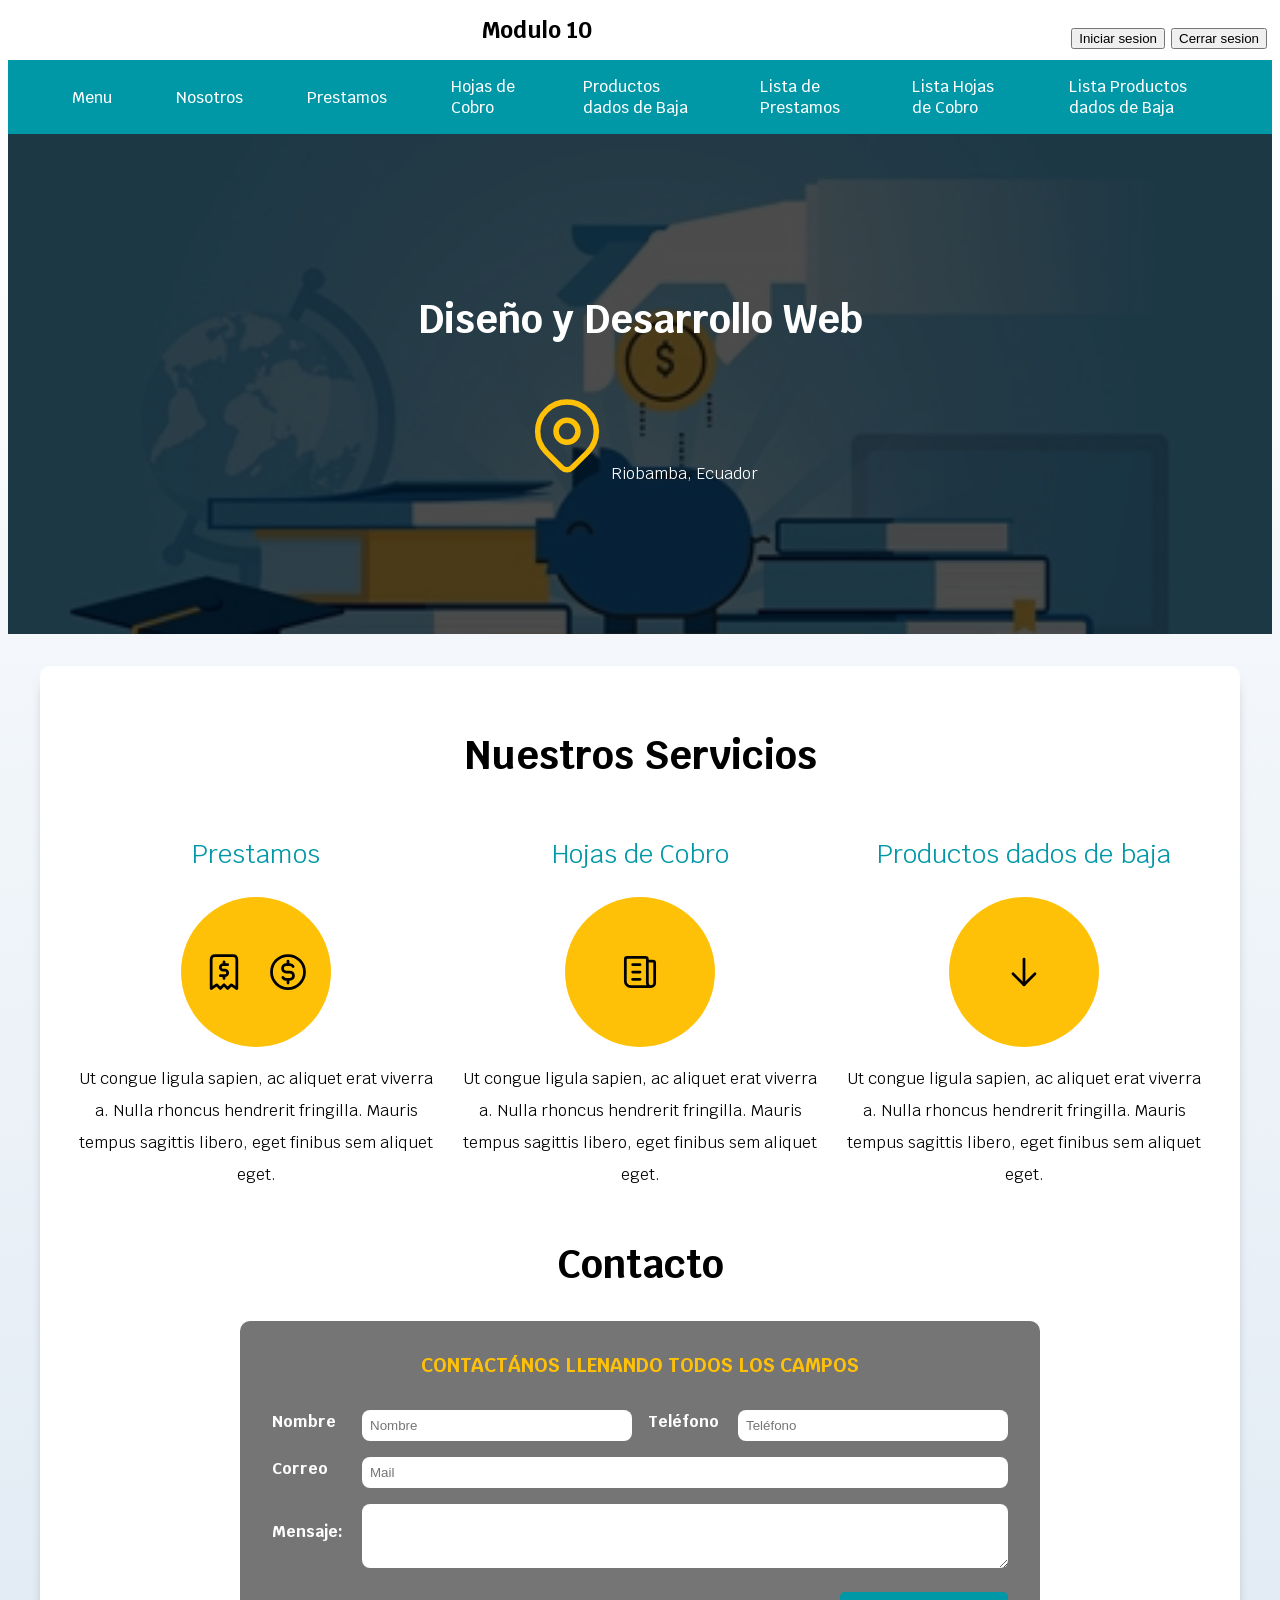
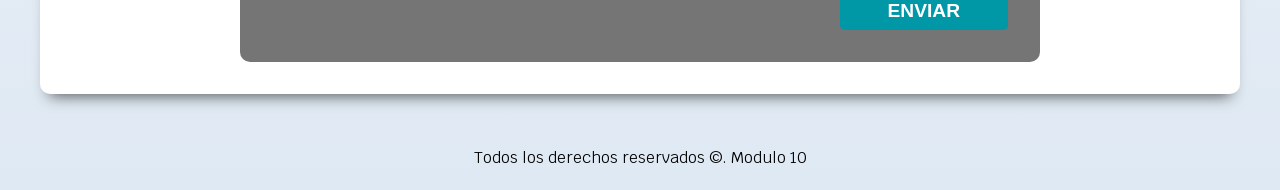
<file: src/main/resources/static/menu.html>
<!DOCTYPE html>
<html lang="en">
<head>
    <meta charset="UTF-8">
    <meta name="viewport" content="width=device-width, initial-scale=1.0">
    <meta http-equiv="X-UA-Compatible" content="ie=edge">
    <title>Modulo 10</title>
    <link rel="stylesheet" href="https://necolas.github.io/normalize.css/8.0.0/normalize.css">
    <link href="https://fonts.googleapis.com/css?family=Krub:400,700" rel="stylesheet">
    <link rel="stylesheet" href="css/style.css">
</head>
<body>
	<script type="text/javascript" src="js/cerrarSesion.js"></script>
    <header class="header">
        <h1>Modulo 10
        	<div style="float:right; margin: 5px;">
        		<button id="iniciarSesion" onclick="ingresar()" href="index.html">Iniciar sesion</button>
        		<button id="cerrarSesion" onclick="cerrar()">Cerrar sesion</button>
        	</div>
        </h1>
        
    </header>
	
    <div class=" nav-bg">
        <nav class="navegacion contenedor">
            <a href="menu.html">Menu</a>
            <a href="nosotros.html">Nosotros</a>
            <a href="prestamos.html">Prestamos</a>
            <a href="hojasDeCobro.html">Hojas de Cobro</a>
            <a href="productosDadosDeBaja.html">Productos dados de Baja</a>
            <a href="prestamosLista.html">Lista de Prestamos</a>
            <a href="hojasDeCobroLista.html">Lista Hojas de Cobro</a>
            <a href="productosDadosDeBajaLista.html">Lista Productos dados de Baja</a>
            
            
        </nav>
    </div>
    

    <div class="hero">
        <div class="contenido-hero">
            <h2>Diseño y Desarrollo Web</h2>
            <p><svg xmlns="http://www.w3.org/2000/svg" class="icon icon-tabler icon-tabler-map-pin" width="88" height="88" viewBox="0 0 24 24" stroke-width="1.5" stroke="#FFC107" fill="none" stroke-linecap="round" stroke-linejoin="round">
                <path stroke="none" d="M0 0h24v24H0z"/>
                <circle cx="12" cy="11" r="3" />
                <path d="M17.657 16.657L13.414 20.9a1.998 1.998 0 0 1 -2.827 0l-4.244-4.243a8 8 0 1 1 11.314 0z" />
              </svg>Riobamba, Ecuador</p>
            
            
        </div>
    </div>

    <div class="contenedor sombra">
        <h2>Nuestros Servicios</h2>
        <main class="servicios">
                <div class="servicio">
                    <h3>Prestamos</h3>
                    <div class="iconos">
                        <svg xmlns="http://www.w3.org/2000/svg" class="icon icon-tabler icon-tabler-receipt-2" width="44" height="44" viewBox="0 0 24 24" stroke-width="1.5" stroke="#000000" fill="none" stroke-linecap="round" stroke-linejoin="round">
                            <path stroke="none" d="M0 0h24v24H0z" fill="none"/>
                            <path d="M5 21v-16a2 2 0 0 1 2 -2h10a2 2 0 0 1 2 2v16l-3 -2l-2 2l-2 -2l-2 2l-2 -2l-3 2" />
                            <path d="M14 8h-2.5a1.5 1.5 0 0 0 0 3h1a1.5 1.5 0 0 1 0 3h-2.5m2 0v1.5m0 -9v1.5" />
                          </svg>
                          <svg xmlns="http://www.w3.org/2000/svg" class="icon icon-tabler icon-tabler-coin" width="44" height="44" viewBox="0 0 24 24" stroke-width="1.5" stroke="#000000" fill="none" stroke-linecap="round" stroke-linejoin="round">
                            <path stroke="none" d="M0 0h24v24H0z" fill="none"/>
                            <circle cx="12" cy="12" r="9" />
                            <path d="M14.8 9a2 2 0 0 0 -1.8 -1h-2a2 2 0 0 0 0 4h2a2 2 0 0 1 0 4h-2a2 2 0 0 1 -1.8 -1" />
                            <path d="M12 6v2m0 8v2" />
                          </svg>
                    </div>
                    <p>Ut congue ligula sapien, ac aliquet erat viverra a. Nulla rhoncus hendrerit fringilla. Mauris tempus sagittis libero, eget finibus sem aliquet eget.</p>
                </div>
                <div class="servicio">
                    <h3>Hojas de Cobro</h3>
                    <div class="iconos">

                        <!-- https://tablericons.com/ -->
                        <svg xmlns="http://www.w3.org/2000/svg" class="icon icon-tabler icon-tabler-news" width="44" height="44" viewBox="0 0 24 24" stroke-width="1.5" stroke="#000000" fill="none" stroke-linecap="round" stroke-linejoin="round">
                            <path stroke="none" d="M0 0h24v24H0z" fill="none"/>
                            <path d="M16 6h3a1 1 0 0 1 1 1v11a2 2 0 0 1 -4 0v-13a1 1 0 0 0 -1 -1h-10a1 1 0 0 0 -1 1v12a3 3 0 0 0 3 3h11" />
                            <line x1="8" y1="8" x2="12" y2="8" />
                            <line x1="8" y1="12" x2="12" y2="12" />
                            <line x1="8" y1="16" x2="12" y2="16" />
                          </svg>
                    </div>
                    <p>Ut congue ligula sapien, ac aliquet erat viverra a. Nulla rhoncus hendrerit fringilla. Mauris tempus sagittis libero, eget finibus sem aliquet eget.</p>
                </div>
                <div class="servicio">
                    <h3>Productos dados de baja</h3>
                    <div class="iconos">
                        <svg xmlns="http://www.w3.org/2000/svg" class="icon icon-tabler icon-tabler-arrow-down" width="44" height="44" viewBox="0 0 24 24" stroke-width="1.5" stroke="#000000" fill="none" stroke-linecap="round" stroke-linejoin="round">
                            <path stroke="none" d="M0 0h24v24H0z" fill="none"/>
                            <line x1="12" y1="5" x2="12" y2="19" />
                            <line x1="18" y1="13" x2="12" y2="19" />
                            <line x1="6" y1="13" x2="12" y2="19" />
                          </svg>
                    </div>
                    <p>Ut congue ligula sapien, ac aliquet erat viverra a. Nulla rhoncus hendrerit fringilla. Mauris tempus sagittis libero, eget finibus sem aliquet eget.</p>
                </div>
        </main>

        <div id="contacto" class="contacto">
            <h2>Contacto</h2>
            <form class="formulario" action="#" method="POST">
                <legend>Contactános llenando todos los campos</legend>

                <div class="contenedor-campos">
                    <div class="campo">
                        <label>Nombre</label>

                        <input type="text" name="nombre" placeholder="Nombre" required>
                    </div>
                    <div class="campo">
                        <label>Teléfono</label>

                        <input type="tel" name="telefono" placeholder="Teléfono">
                    </div>
                    <div class="campo w-100">
                        <label>Correo</label>

                        <input type="mail" name="correo" placeholder="Mail">
                    </div>
                    <div class="campo w-100">
                        <label>Mensaje:</label>

                        <textarea></textarea>
                    </div>
                </div><!--.contenedor-campos-->
                <div class="enviar">
                    <input class="boton" type="submit" value="Enviar">
                </div>
            </form>
        </div>
    </div>

    <footer class="footer">
        <p>Todos los derechos reservados ©. Modulo 10</p>
    </footer>


    
</body>
</html>
</file>
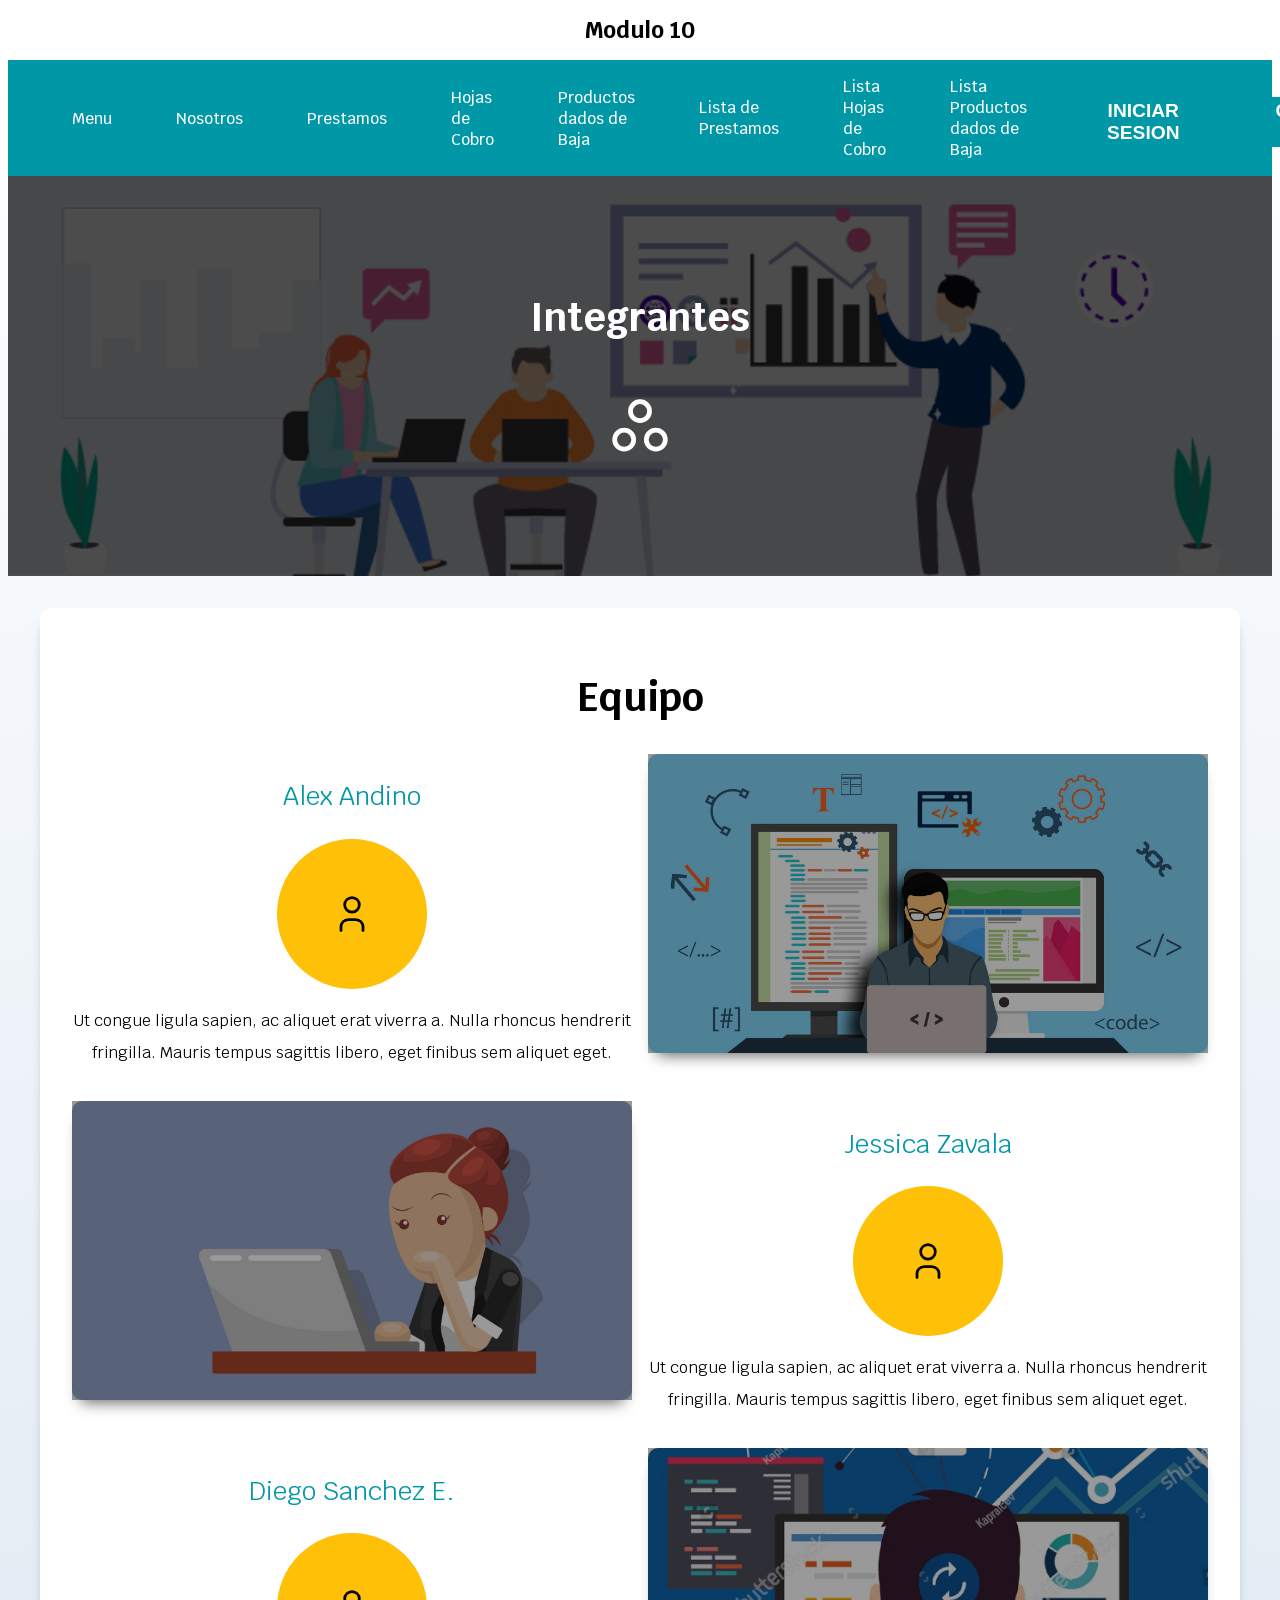
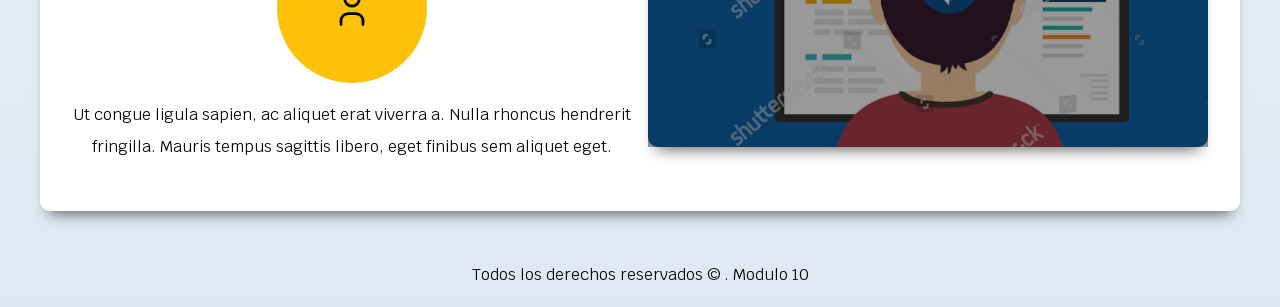
<file: src/main/resources/static/nosotros.html>
<!DOCTYPE html>
<html lang="en">
    <head>
        <meta charset="UTF-8">
        <meta name="viewport" content="width=device-width, initial-scale=1.0">
        <meta http-equiv="X-UA-Compatible" content="ie=edge">
        <title>Modulo 10</title>
        <link rel="stylesheet" href="https://necolas.github.io/normalize.css/8.0.0/normalize.css">
        <link href="https://fonts.googleapis.com/css?family=Krub:400,700" rel="stylesheet">
        <link rel="stylesheet" href="css/style.css">
    </head>
<body>
    <script type="text/javascript" src="js/cerrarSesion.js"></script>
    <header class="header">
        <h1>Modulo 10
        	
        </h1>
        
    </header>
    <div class=" nav-bg">
        <nav class="navegacion contenedor">
            <a href="menu.html">Menu</a>
            <a href="nosotros.html">Nosotros</a>
            <a href="prestamos.html">Prestamos</a>
            <a href="hojasDeCobro.html">Hojas de Cobro</a>
            <a href="productosDadosDeBaja.html">Productos dados de Baja</a>
            <a href="prestamosLista.html">Lista de Prestamos</a>
            <a href="hojasDeCobroLista.html">Lista Hojas de Cobro</a>
            <a href="productosDadosDeBajaLista.html">Lista Productos dados de Baja</a>
            <button class="botonIC" id="iniciarSesion" onclick="ingresar()" href="index.html">Iniciar sesion</button>
            <button class="botonIC" id="cerrarSesion" onclick="cerrar()">Cerrar sesion</button>
            
            
        </nav>
    </div>

    <div class="equipoImg">
        <div class="contenido-hero">
            <h2>Integrantes</h2>
            <p><svg xmlns="http://www.w3.org/2000/svg" class="icon icon-tabler icon-tabler-brand-asana" width="76" height="76" viewBox="0 0 24 24" stroke-width="1.5" stroke="#ffffff" fill="none" stroke-linecap="round" stroke-linejoin="round">
                <path stroke="none" d="M0 0h24v24H0z" fill="none"/>
                <circle cx="12" cy="7" r="3" />
                <circle cx="17" cy="16" r="3" />
                <circle cx="7" cy="16" r="3" />
              </svg>
            
        </div>
    </div>
    <div class="contenedor sombra">
        <h2>Equipo</h2>
        <main class="equipo">
                <div class="servicio ">
                    <h3>Alex Andino</h3>
                    <div class="iconos">
                        <svg xmlns="http://www.w3.org/2000/svg" class="icon icon-tabler icon-tabler-user" width="44" height="44" viewBox="0 0 24 24" stroke-width="1.5" stroke="#000000" fill="none" stroke-linecap="round" stroke-linejoin="round">
                            <path stroke="none" d="M0 0h24v24H0z" fill="none"/>
                            <circle cx="12" cy="7" r="4" />
                            <path d="M6 21v-2a4 4 0 0 1 4 -4h4a4 4 0 0 1 4 4v2" />
                          </svg>
                         
                    </div>
                    <p>Ut congue ligula sapien, ac aliquet erat viverra a. Nulla rhoncus hendrerit fringilla. Mauris tempus sagittis libero, eget finibus sem aliquet eget.</p>
                </div>
                <div class="desarrollador sombra">
                    <div class="contenido-hero2">

                    </div>
                </div>
                <div class="segundo servicio ">
                    <h3>Jessica Zavala</h3>
                    <div class="iconos">

                        <!-- https://tablericons.com/ -->
                        <svg xmlns="http://www.w3.org/2000/svg" class="icon icon-tabler icon-tabler-user" width="44" height="44" viewBox="0 0 24 24" stroke-width="1.5" stroke="#000000" fill="none" stroke-linecap="round" stroke-linejoin="round">
                            <path stroke="none" d="M0 0h24v24H0z" fill="none"/>
                            <circle cx="12" cy="7" r="4" />
                            <path d="M6 21v-2a4 4 0 0 1 4 -4h4a4 4 0 0 1 4 4v2" />
                        </svg>
                    </div>
                    <p>Ut congue ligula sapien, ac aliquet erat viverra a. Nulla rhoncus hendrerit fringilla. Mauris tempus sagittis libero, eget finibus sem aliquet eget.</p>
                </div>

                <div class="tester sombra">
                    <div class="contenido-hero2">

                    </div>
                </div>
                <div class="tercero servicio ">
                    <h3>Diego Sanchez E.</h3>
                    <div class="iconos">
                        <svg xmlns="http://www.w3.org/2000/svg" class="icon icon-tabler icon-tabler-user" width="44" height="44" viewBox="0 0 24 24" stroke-width="1.5" stroke="#000000" fill="none" stroke-linecap="round" stroke-linejoin="round">
                            <path stroke="none" d="M0 0h24v24H0z" fill="none"/>
                            <circle cx="12" cy="7" r="4" />
                            <path d="M6 21v-2a4 4 0 0 1 4 -4h4a4 4 0 0 1 4 4v2" />
                          </svg>
                    </div>
                    <p>Ut congue ligula sapien, ac aliquet erat viverra a. Nulla rhoncus hendrerit fringilla. Mauris tempus sagittis libero, eget finibus sem aliquet eget.</p>
                </div>
                <div class="analityc sombra ">
                    <div class="contenido-hero2">

                    </div>
                </div>
        </main>

      
    </div>
        
    <footer class="footer">
        <p>Todos los derechos reservados © . Modulo 10</p>
    </footer>
    
</body>
</html>
</file>
<file: src/main/resources/static/css/style.css>
:root {
    --blanco: #ffffff;
    --primario: #FFC107;
    --secundario: #0097A7;
    --gris: #757575;
    --oscuro: #212121;
}
html {
    box-sizing: border-box;
    min-height: 100%;
    
}
*, *:before, *:after {
    box-sizing: inherit;
}
p {
    line-height: 2;
}
body {
    font-family: 'Krub', sans-serif;
    background-image: linear-gradient(to top, #dfe9f3 0%, white 100%);
    min-height: 100%;
    
}
h1 {
    font-size: 1.4rem;
}
h1 span {
    font-size: 1.4rem;
}
h1, h2, h3 {
    text-align: center;
}
h2 {
    font-size: 2.4rem;
}
h3 {
    color: var(--secundario);
    font-weight: 400;
    font-size: 1.6rem;
}
.contenedor {
    margin: 0 auto;
    max-width: 1200px;
}
.sombra {
    padding: 2rem;
    margin-bottom: 3rem;
    background-color: rgba(255, 255, 255, 1);
    border-radius: 10px;
    -webkit-box-shadow: 0px 11px 15px -9px rgba(0,0,0,0.63);
    -moz-box-shadow: 0px 11px 15px -9px rgba(0,0,0,0.63);
    box-shadow: 0px 11px 15px -9px rgba(0,0,0,0.63);
}
.nav-bg {
    background-color: var(--secundario);
}
.navegacion {
    scroll-snap-align: center;
    scroll-snap-stop: always;
    display: flex;
    flex-direction: column;
    align-items: center;
}


@media (min-width:768px) {
    .navegacion {
        flex-direction: row;
        justify-content: space-between;
    }
}
.navegacion a{
    padding: 1rem 2rem;
    color: var(--blanco);
    text-decoration: none;
    font-size: 1rem;
    font-weight: 500;
}
.navegacion a:hover {
    background-color: #919de1d9;
    color: var(--oscuro);
    cursor: pointer;
}
.navegacion a:last-of-type {
    margin-bottom:0;
}
@media (min-width:768px) {
    .navegacion a{
        margin-bottom: 0;
    }
}
.hero {
    height: 500px;
    background-image: url(../img/prestamo.jpg);
    background-repeat: no-repeat;
    background-size: cover;
    margin-bottom: 2rem;
    position: relative; 
}

.equipoImg {
    height: 400px;
    background-image: url(../img/equipo.jpg);
    background-repeat: no-repeat;
    background-size: cover;
    margin-bottom: 2rem;
    position: relative;
}
.contenido-hero {
    /**background-color: rgb(0 0 0 / 70%); Otra opción **/
    background-color: rgba(0, 0, 0, .7);
    position: absolute;
    width: 100%;
    height: 100%;
    display: flex;
    flex-direction: column;
   align-items: center;
   justify-content: center;
}

.contenido-hero2 {
    /**background-color: rgb(0 0 0 / 70%); Otra opción **/
    background-color: rgba(0, 0, 0, .4);
    position: absolute;
    width: 100%;
    height: 100%;
    display: flex;
    flex-direction: column;
   align-items: center;
   justify-content: center;
}



.contenido-hero h2, 
.contenido-hero p {
    color: var(--blanco);
}
.boton {
    background-color: var(--secundario);
    color: var(--blanco);
    margin-top: .5rem;
    padding: .5rem 3rem;
    border-radius: 5px;
    font-weight: 700;
    text-decoration: none;
    text-transform: uppercase;
    font-size: 1.2rem;
    border:none;
}

.botonIC {
    background-color: var(--secundario);
    color: var(--blanco);
    margin-top: .5rem;
    padding: .2rem 3rem;
    border-radius: 5px;
    font-weight: 700;
    text-decoration: none;
    text-transform: uppercase;
    font-size: 1.2rem;
    border:none;
 
}
.boton:hover{
    cursor: pointer;
}

.botonIC:hover{
	background-color: #919de1d9;
    color: var(--oscuro);
    cursor: pointer;
 
}
.servicios {
    scroll-snap-align: center;
    scroll-snap-stop: always;
}
@media (min-width:768px) {
    .servicios {
        display: grid;
        grid-template-columns: repeat(3, 1fr);
       column-gap: 1rem;
    }
}
@media (min-width:768px) {
    .equipo {
        display: grid;
        grid-template-columns: repeat(2, 1fr);
        grid-template-rows: repeat(3, 1fr);
        gap: 1rem;
    }
}
@media (min-width:768px) {
    .nosotros {
        display: grid;
        grid-template-columns: 33.3% 33.3% 33.3%;
        column-gap: 1rem;
    }
}
@media (min-width:768px) {
    .desarrollador{
        grid-column: 2 / 3;
        grid-row: 1/ 2;
        background-image: url(../img/desarrollador.jpg);
        background-color: rgba(0, 0, 0, .7);
        background-color: rgb(0 0 0 / 70%);
        background-repeat: no-repeat;
        background-size: cover;
        margin-bottom: 2rem;
        position: relative;
        background-color: rgba(0, 0, 0, .7);
        padding: 0px;
    }
}


@media (min-width:768px) {
    .tester{
        grid-column: 1 / 2;
        grid-row: 2/ 3;
        background-image: url(../img/tester.jpg);
        background-color: rgba(0, 0, 0, .7);
        background-color: rgb(0 0 0 / 70%);
        background-repeat: no-repeat;
        background-size: cover;
        margin-bottom: 2rem;
        position: relative;
        padding: 0px;
       
    }
}

@media (min-width:768px) {
    .analityc{
        grid-column: 2 / 3;
        grid-row: 3/ 4;
        background-image: url(../img/analityc.jpg);
        background-repeat: no-repeat;
        background-size: cover;
        margin-bottom: 2rem;
        position: relative;
        padding: 0px;
        
    }
    
}



.segundo{
    display: grid;
    grid-column: 2 / 3;
    grid-row: 2 / 3;
    text-align: center;
}
.tercero{
    display: grid;
    grid-column: 1 / 2;
    grid-row: 3 / 4;
    text-align: c;
}
.servicio {
    text-align:center;
}
.servicio {
    display: flex;
    flex-direction: column;
    align-items: center;
}


.iconos {
    display: flex;
    height: 150px;
    width: 150px;
    justify-content: space-evenly;
    align-items: center;
    background-color: var(--primario);
    border-radius: 50%;
}
.iconos i {
    font-size: 2rem;
    color: var(--oscuro);
}


.formulario {
    background-color: var(--gris);
    padding: 2rem;
    border-radius: 10px;
    scroll-snap-align: center;
    scroll-snap-stop: always;
}
.formulario legend {
    text-align: center;
    font-size: 1.2rem;
    color: var(--primario);
    margin-bottom: 2rem;
    display: block;
    text-transform: uppercase;
    font-weight: 700;
}
@media (min-width:768px) {
    .formulario {
        max-width: 800px;
        margin: 0 auto;
    }
}
.contenedor-campos {
    display: flex;
    justify-content: space-between;
    flex-wrap: wrap;
}

.campo {
    margin-bottom: 1rem;
    width: 100%;
}
@media (min-width:480px) {
    .campo {
        display: flex;
        align-items: center;
    }
}
@media (min-width: 768px) {
    .campo{
        flex: 0 0 calc(50% - .5rem)
    }
}
.campo label {
    color: var(--blanco);
    font-weight: 700;
    margin-bottom: .5rem;
    display: block;
}
@media (min-width:480px) {
    .campo label {
        flex: 0 0 90px;
    }
}
.campo input[type="text"],
.campo input[type="tel"],
.campo input[type="mail"],
.campo textarea {
    width: 100%;
    padding: .5rem;
    border: none;
    border-radius: .5rem;
}
@media (min-width: 768px) {
    :is(.campo) :is( 
        input[type="text"], 
        input[type="text"],  
        input[type="tel"],  
        input[type="mail"] , 
        textarea ) {
        flex: 1;
    }
}

.w-100{
    flex: 0 0 100%;
}
.campo textarea {
    height: 4rem;
}

.enviar {
    display: flex;
    justify-content: flex-end;
}

.footer {
    text-align: center;
}
</file>
